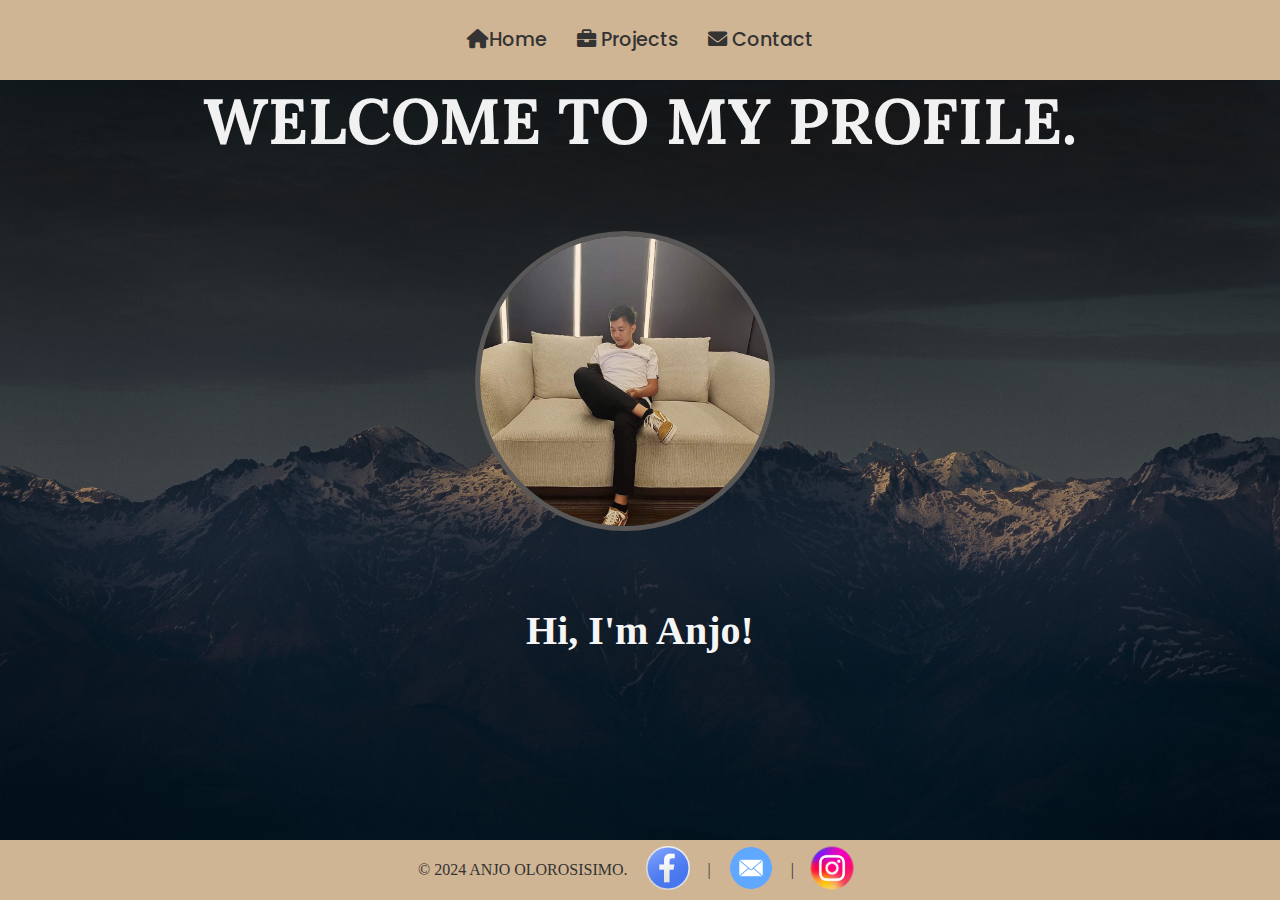
<file: index.html>
<!DOCTYPE html>
<html lang="en">
<head>
    <meta charset="UTF-8">
    <meta name="viewport" content="width=device-width, initial-scale=1.0">
    <title>Anjo Portfolio </title>
    <link rel="stylesheet" href="style.css">
    <link href="https://fonts.googleapis.com/css2?family=Playfair+Display:wght@400;700&family=Poppins:wght@300;500;700&display=swap" rel="stylesheet">
    <link href="https://cdnjs.cloudflare.com/ajax/libs/font-awesome/6.0.0-beta3/css/all.min.css" rel="stylesheet">
    <link href="https://fonts.googleapis.com/css2?family=Lora:wght@700&display=swap" rel="stylesheet">
    <link rel="icon" type="image/x-icon" href="./img/aj.png">

</head>
<body>
  <header>
    <nav>
        <ul>
            <li><a href="index.html"><i class="fas fa-home"></i>Home</a></li>
            <li><a href="portfolio.html"><i class="fas fa-briefcase"></i> Projects</a></li>
            <li><a href="contact.html"><i class="fas fa-envelope"></i> Contact</a></li>
        </ul>
    </nav>
</header>
<h1 class="welcome">WELCOME TO MY PROFILE. </h1>
<br/><br/><br/>
    <main>
        <section class="hero">
          <div class="profile-container">
            <div class="profile-image">
              <img src="img/unnamed.jpg" alt="Anjo Olorosisimo">
          </div>
          <br /> <br /> <br /> <br />
          <div class="profile-info">
            <h1>Hi, I'm Anjo!</h1>        
            <p>
                I am a passionate web developer and designer with experience in creating clean, responsive, and elegant websites. <br />
                I specialize in front-end development using HTML, CSS, and JavaScript, and I am eager to build user-friendly 
                digital experiences.
            </p>
        </div>
            
        </section>
    </main>
    <footer>
      <p>&copy; 2024 ANJO OLOROSISIMO.</p>         
      <a href="https://www.facebook.com/yourprofile" target="_blank">
        <img src="./img/fb logo.png" alt="Facebook" width="80" height="80">
      </a> | <a href="https://mail.google.com/mail/u/0/" target="_blank">
        <img src="./img/gmail.png" alt="Facebook" width="80" height="80">
      </a> | &nbsp;
    </a>  <a href="https://www.instagram.com/" target="_blank">
      <img src="./img/ig.png" alt="Facebook" width="60" height="60">
    </a>
    </footer>
</body>
</html>
</file>
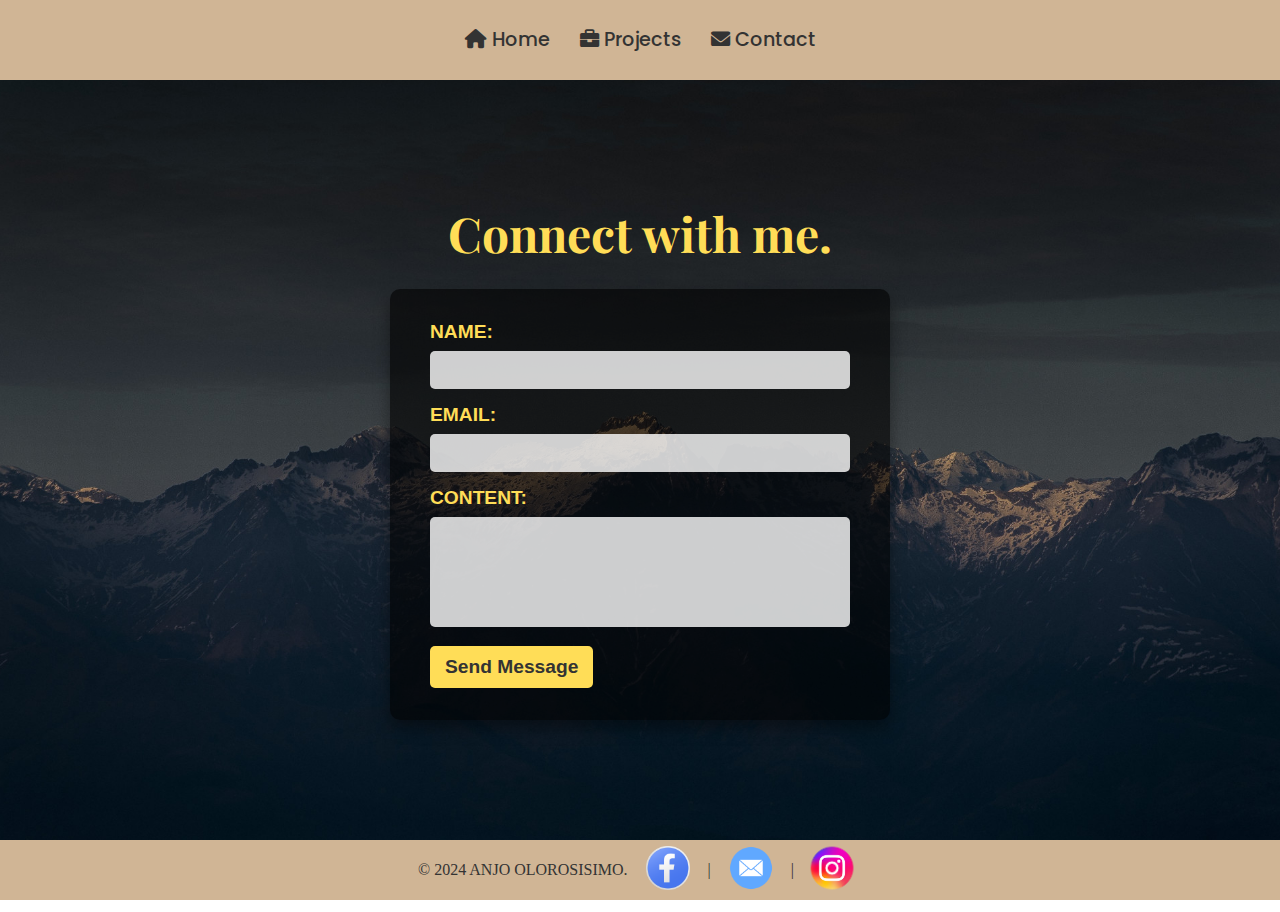
<file: contact.html>
<!DOCTYPE html>
<html lang="en">
<head>
  <meta charset="UTF-8">
  <meta name="viewport" content="width=device-width, initial-scale=1.0">
  <title>Anjo Portfolio </title>
  <link rel="stylesheet" href="style.css">
  <link href="https://fonts.googleapis.com/css2?family=Playfair+Display:wght@400;700&family=Poppins:wght@300;500;700&display=swap" rel="stylesheet">
  <link href="https://cdnjs.cloudflare.com/ajax/libs/font-awesome/6.0.0-beta3/css/all.min.css" rel="stylesheet">
  <link href="https://fonts.googleapis.com/css2?family=Lora:wght@700&display=swap" rel="stylesheet">
  <link rel="icon" type="image/x-icon" href="./img/aj.png">
</head>
<body>
  <!-- Header Section -->
  <header>
    <nav>
        <ul>
            <li><a href="index.html"><i class="fas fa-home"></i> Home</a></li>
            <li><a href="portfolio.html"><i class="fas fa-briefcase"></i> Projects</a></li>
            <li><a href="contact.html"><i class="fas fa-envelope"></i> Contact</a></li>
        </ul>
    </nav>
  </header>

  <!-- Main Content Section -->
  <div class="contact-main">
    <h1 class="contact-title">Connect with me.</h1>
    <form action="#" method="post" class="contact-form">
        <label for="name">NAME:</label>
        <input type="text" id="name" name="name" required>
        
        <label for="email">EMAIL:</label>
        <input type="email" id="email" name="email" required>
        
        <label for="message">CONTENT:</label>
        <textarea class="textarea" maxlength="1000" id="message" name="message" rows="5" required></textarea>
        
        <button>Send Message</button>
    </form>
  </div>

  <!-- Footer Section -->
  
  <footer>
    <p>&copy; 2024 ANJO OLOROSISIMO.</p>         
    <a href="https://www.facebook.com/yourprofile" target="_blank">
      <img src="./img/fb logo.png" alt="Facebook" width="80" height="80">
    </a> | <a href="https://mail.google.com/mail/u/0/" target="_blank">
      <img src="./img/gmail.png" alt="Facebook" width="80" height="80">
    </a> | &nbsp;
  </a>  <a href="https://www.instagram.com/" target="_blank">
    <img src="./img/ig.png" alt="Facebook" width="60" height="60">
  </a>
  </footer>
 
</body>
</html>
</file>
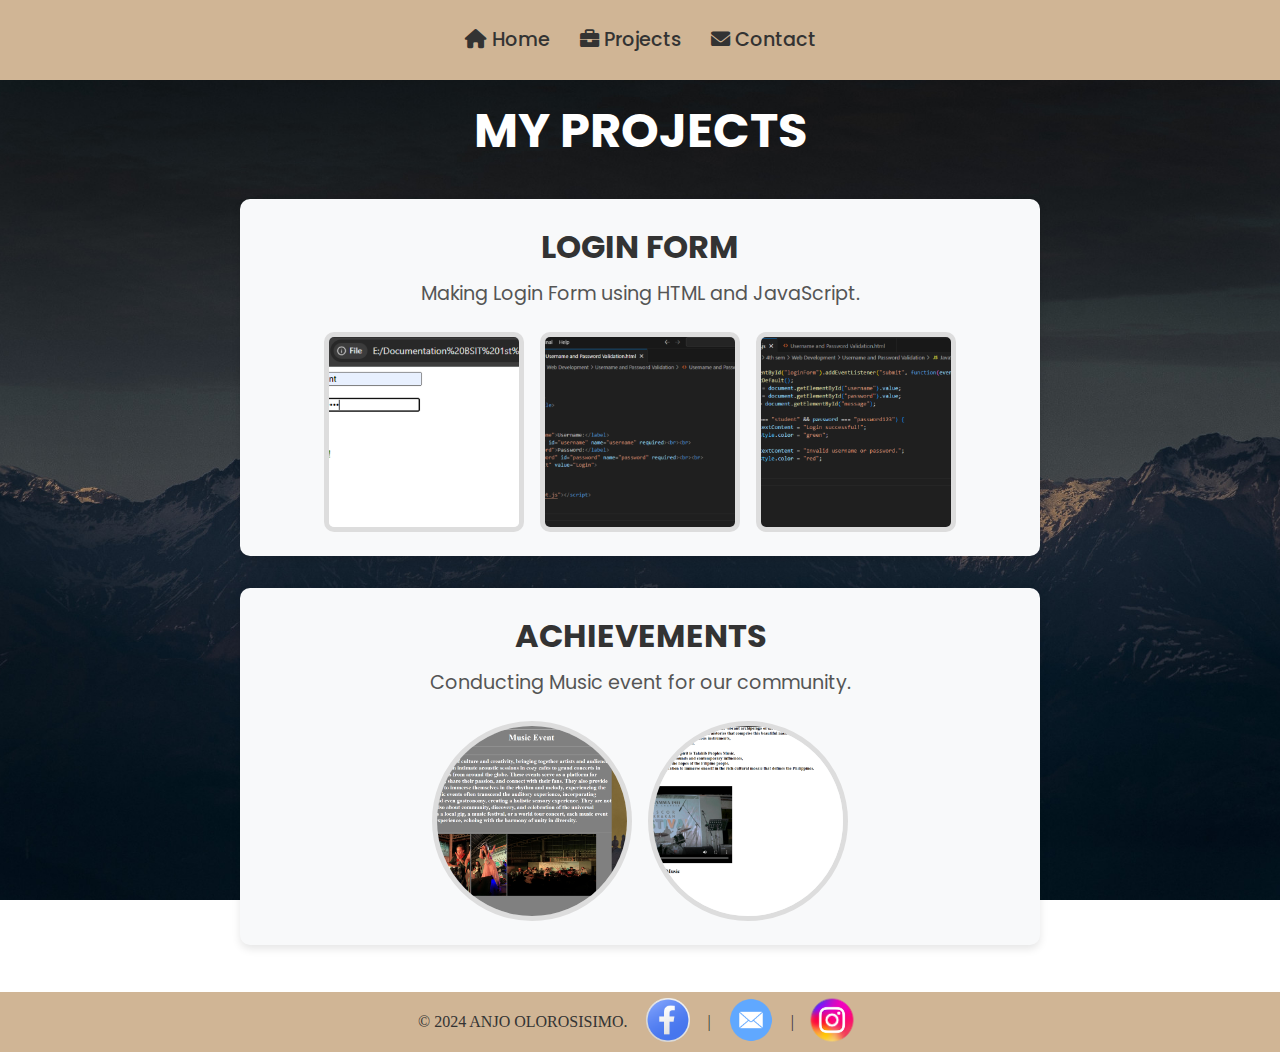
<file: portfolio.html>
<!DOCTYPE html>
<html lang="en">
<head>
    <meta charset="UTF-8">
    <meta name="viewport" content="width=device-width, initial-scale=1.0">
    <title>Anjo Portfolio </title>
    <link rel="stylesheet" href="style.css">
    <link href="https://fonts.googleapis.com/css2?family=Playfair+Display:wght@400;700&family=Poppins:wght@300;500;700&display=swap" rel="stylesheet">
    <link href="https://cdnjs.cloudflare.com/ajax/libs/font-awesome/6.0.0-beta3/css/all.min.css" rel="stylesheet">
    <link href="https://fonts.googleapis.com/css2?family=Lora:wght@700&display=swap" rel="stylesheet">
    <link rel="icon" type="image/x-icon" href="./img/aj.png">
</head>
<body>
  <header>
    <nav>
        <ul>
            <li><a href="index.html"><i class="fas fa-home"></i> Home</a></li>
            <li><a href="portfolio.html"><i class="fas fa-briefcase"></i> Projects</a></li>
            <li><a href="contact.html"><i class="fas fa-envelope"></i> Contact</a></li>
        </ul>
    </nav>
</header>
    <main>
        <h1 class="myproject">MY PROJECTS</h1>
        <div class="projects">
            <div class="project1">
                <h2>LOGIN FORM</h2>
                <p>Making Login Form using HTML and JavaScript.</p>
                <div class="project-images">
                    <img src="./img/js.png" alt="Project 1">
                    <img src="./img/js1.png" alt="Project 2">
                    <img src="./img/js2.png" alt="Project 3">
                </div>
            </div>
            <div class="project1">
                <h2>ACHIEVEMENTS</h2>
                <p>Conducting Music event for our community.</p>
                <div class="project-images-2">
                    <img src="./img/nascor.png" alt="Project 4">
                    <img src="./img/nascor2.png" alt="Project 5">
                </div>
            </div>
     
        </div>
    </main>
    <footer>
        <p>&copy; 2024 ANJO OLOROSISIMO.</p>         
        <a href="https://www.facebook.com/yourprofile" target="_blank">
          <img src="./img/fb logo.png" alt="Facebook" width="80" height="80">
        </a> | <a href="https://mail.google.com/mail/u/0/" target="_blank">
          <img src="./img/gmail.png" alt="Facebook" width="80" height="80">
        </a> | &nbsp;
      </a>  <a href="https://www.instagram.com/" target="_blank">
        <img src="./img/ig.png" alt="Facebook" width="60" height="60">
      </a>
      </footer>
</body>
</html>
</file>
<file: style.css>
* {
  margin: 0;
  padding: 0;
  box-sizing: border-box;
}


html, body {
  height: 100%; 

}

body {
  display: flex;
  flex-direction: column;
  font-family: Arial, sans-serif;
  height: 100%;
  background-image: url('./img/377.jpg');
  background-size: cover; 
  background-repeat: no-repeat; 
  background-position: center;
}


main {
  flex: 1;
  padding: 15px;
  text-align: center;
  
}

.contact-main {
  display: flex;
  flex-direction: column;
  align-items: center;
  justify-content: center;
  flex: 1; 
  padding: 15px;
}



header nav ul {
  list-style: none;
  margin: 0;
  padding: 0;
  display: flex;
  align-items: center;
  justify-content: center;
  font-family: 'Poppins', sans-serif; 
  font-size: 1.2rem;
  background-color:  rgb(208, 181, 149);
  height: 80px;
}

header nav ul li {
  margin: 0 15px;
  position: relative; 
}

header nav ul li a {
  color: #333; 
  text-decoration: none;
  font-weight: 500; 
  transition: color 0.3s ease; 
}



header nav ul li a:hover {
  color: #326dac; 
}

header nav ul li::after {
  content: '';
  display: block;
  width: 0;
  height: 2px;
  background: #326dac; 
  transition: width 0.3s;
  margin: auto;
}

header nav ul li:hover::after {
  width: 100%; 
}

.profile-image img {
  width: 300px;
  height: 300px;
  border-radius: 50%;
  object-fit: cover;
  border: 5px solid #5a5757;
  margin-right: 30px;
}

.profile-info h1 {
  font-family: cursive;
  font-size: 2.5rem;
  margin-bottom: 10px;
  color: whitesmoke;
}


.profile-info p {
  font-family: cursive;
  font-size: 1.5rem;
  line-height: 1.6;
  color: whitesmoke;
  text-align: center;
  animation: fadeSlideUp 2s ease-out forwards; 
  opacity: 0; 
}


@keyframes fadeSlideUp {
  0% {
      opacity: 0;
      transform: translateY(50px); 
  }
  100% {
      opacity: 1;
      transform: translateY(0);
  }
}


footer {
  background-color:  rgb(208, 181, 149);
  color: #333;
  padding: 10px 0;
  text-align: center;
  height: 60px;
  display: flex;
  align-items: center;
  justify-content: center;
  font-family: cursive
}

.welcome {
  text-align: center;
  font-family: 'Lora', serif; 
  font-size: 4rem; 
  font-weight: 700; 
  color: #f1f1f1; 
  animation: elegantEntrance 1.5s ease-out forwards; 
  position: relative;
  display: inline-block; 
  transition: transform 0.3s ease, color 0.3s ease, text-shadow 0.3s ease;
}


@keyframes elegantEntrance {
  0% {
    transform: translateY(-50px) scale(0.8); 
    opacity: 0; 
  }
  40% {
    transform: translateY(20px) scale(1.05); 
    opacity: 0.8; 
  }
  70% {
    transform: translateY(-10px) scale(1); 
    opacity: 1; 
  }
  100% {
    transform: translateY(0) scale(1); 
    opacity: 1; 
  }
}

.welcome::after {
  content: ''; 
  position: absolute;
  bottom: -5px; 
  left: 50%; 
  width: 0; 
  height: 3px; 
  background-color: #adb741; 
  transition: width 0.3s ease, left 0.3s ease; 
  transform: translateX(-50%);
}

.welcome:hover::after {
  width: 100%; 
}

.welcome:hover {
  transform: scale(1.1); 
  color: #adb741; 
  cursor: pointer; 
}

.textarea {
  resize: none;
}




@media (max-width: 768px) {
  header nav ul {
      flex-direction: column;
  }
}


.contact-title {
  font-family: 'Playfair Display', serif;
  font-size: 3rem;
  margin-bottom: 1.5rem;
  text-align: center;
  color: #ffdd57; 
  animation: fadeInDown 1.5s ease-out;
}


.contact-form {
  background: rgba(0, 0, 0, 0.6); 
  padding: 2rem 2.5rem;
  border-radius: 10px;
  box-shadow: 0 8px 16px rgba(0, 0, 0, 0.4);
  width: 90%;
  max-width: 500px;
  animation: slideInUp 2s ease-out;

}

.contact-form label {
  display: block;
  margin-bottom: 8px;
  font-weight: 600;
  font-size: 1.2rem;
  color: #ffdd57; 
}

.contact-form input,
.contact-form textarea {
  width: 100%;
  padding: 10px;
  margin-bottom: 15px;
  font-size: 1rem;
  border: none;
  border-radius: 5px;
  background: rgba(255, 255, 255, 0.8); 
  color: #333;
  transition: background 0.3s ease;
}

.contact-form input:focus,
.contact-form textarea:focus {
  background: #fff;
  outline: none;
}

.contact-form button {
  background: #ffdd57;
  color: #333;
  padding: 10px 15px;
  border: none;
  font-size: 1.2rem;
  border-radius: 5px;
  cursor: pointer;
  transition: background 0.3s ease;
  font-weight: bold;
}

.contact-form button:hover {
  background: #f1c40f; 
}

@keyframes fadeInDown {
  0% {
      opacity: 0;
      transform: translateY(-50px);
  }
  100% {
      opacity: 1;
      transform: translateY(0);
  }
}

@keyframes slideInUp {
  0% {
      opacity: 0;
      transform: translateY(50px);
  }
  100% {
      opacity: 1;
      transform: translateY(0);
  }
}




.project1 {
  text-align: center; 
  margin: 2rem auto;
  padding: 1.5rem;
  background-color: #f8f9fa; 
  border-radius: 10px; 
  box-shadow: 0 4px 8px rgba(0, 0, 0, 0.1); 
  max-width: 800px; 
}

.project1 h2 {
  font-family: 'Poppins', sans-serif; 
  font-size: 2rem;
  color: #333;
  margin-bottom: 0.5rem;
}

.project1 p {
  font-family: 'Poppins', sans-serif;
  font-size: 1.2rem;
  color: #555; 
  margin-bottom: 1.5rem;
}

.project-images {
  display: flex; 
  justify-content: center; 
  gap: 1rem; 
  flex-wrap: wrap; 
}

.project-images img {
  width: 200px; 
  height: 200px; 
  object-fit: cover; 
  border: 5px solid #ddd; 
  border-radius: 10px; 
  transition: transform 0.3s ease, box-shadow 0.3s ease; 
}

.project-images img:hover {
  transform: scale(1.05); 
  box-shadow: 0 4px 10px rgba(0, 0, 0, 0.2); 
}



.project1 {
  text-align: center; 
  margin: 2rem auto; 
  padding: 1.5rem;
  background-color: #f8f9fa; 
  border-radius: 10px;
  box-shadow: 0 4px 8px rgba(0, 0, 0, 0.1); 
  max-width: 800px; 
}


.project1 h2 {
  font-family: 'Poppins', sans-serif;
  font-size: 2rem;
  color: #333;
  margin-bottom: 0.5rem;
}

.project1 p {
  font-family: 'Poppins', sans-serif;
  font-size: 1.2rem;
  color: #555;
  margin-bottom: 1.5rem;
}


.project-images-2 {
  display: flex; 
  justify-content: center; 
  gap: 1rem; 
  flex-wrap: wrap; 
}


.project-images-2 img {
  width: 200px; 
  height: 200px; 
  object-fit: cover;
  border-radius: 50%; 
  border: 5px solid #ddd; 
  transition: transform 0.3s ease, box-shadow 0.3s ease; 
}


.project-images-2 img:hover {
  transform: scale(1.1); 
  box-shadow: 0 8px 15px rgba(0, 0, 0, 0.2); 
}


.myproject {
  font-family: 'Poppins', sans-serif; 
  font-size: 3rem; 
  font-weight: 700; 
  color: white; 
  text-align: center; 
  margin-bottom: 2rem; 
  position: relative; 
  animation: fadeInUp 1.5s ease-out; 
}


.myproject::after {
  content: ''; 
  display: block; 
  width: 100px; 
  background-color: #ffdd57; 
  position: absolute; 
  bottom: -10px; 
  left: 50%; 
  transform: translateX(-50%); 
  opacity: 0; 
  transition: opacity 0.3s ease; 
}


.myproject:hover::after {
  opacity: 1; 
}


@keyframes fadeInUp {
  0% {
    opacity: 0;
    transform: translateY(20px); 
  }
  100% {
    opacity: 1;
    transform: translateY(0); 
  }
}


.social-icon {
  font-size: 1.5rem; 
  transition: transform 0.3s ease; 
}

.social-icon:hover {
  transform: scale(1.2); 
}
</file>
